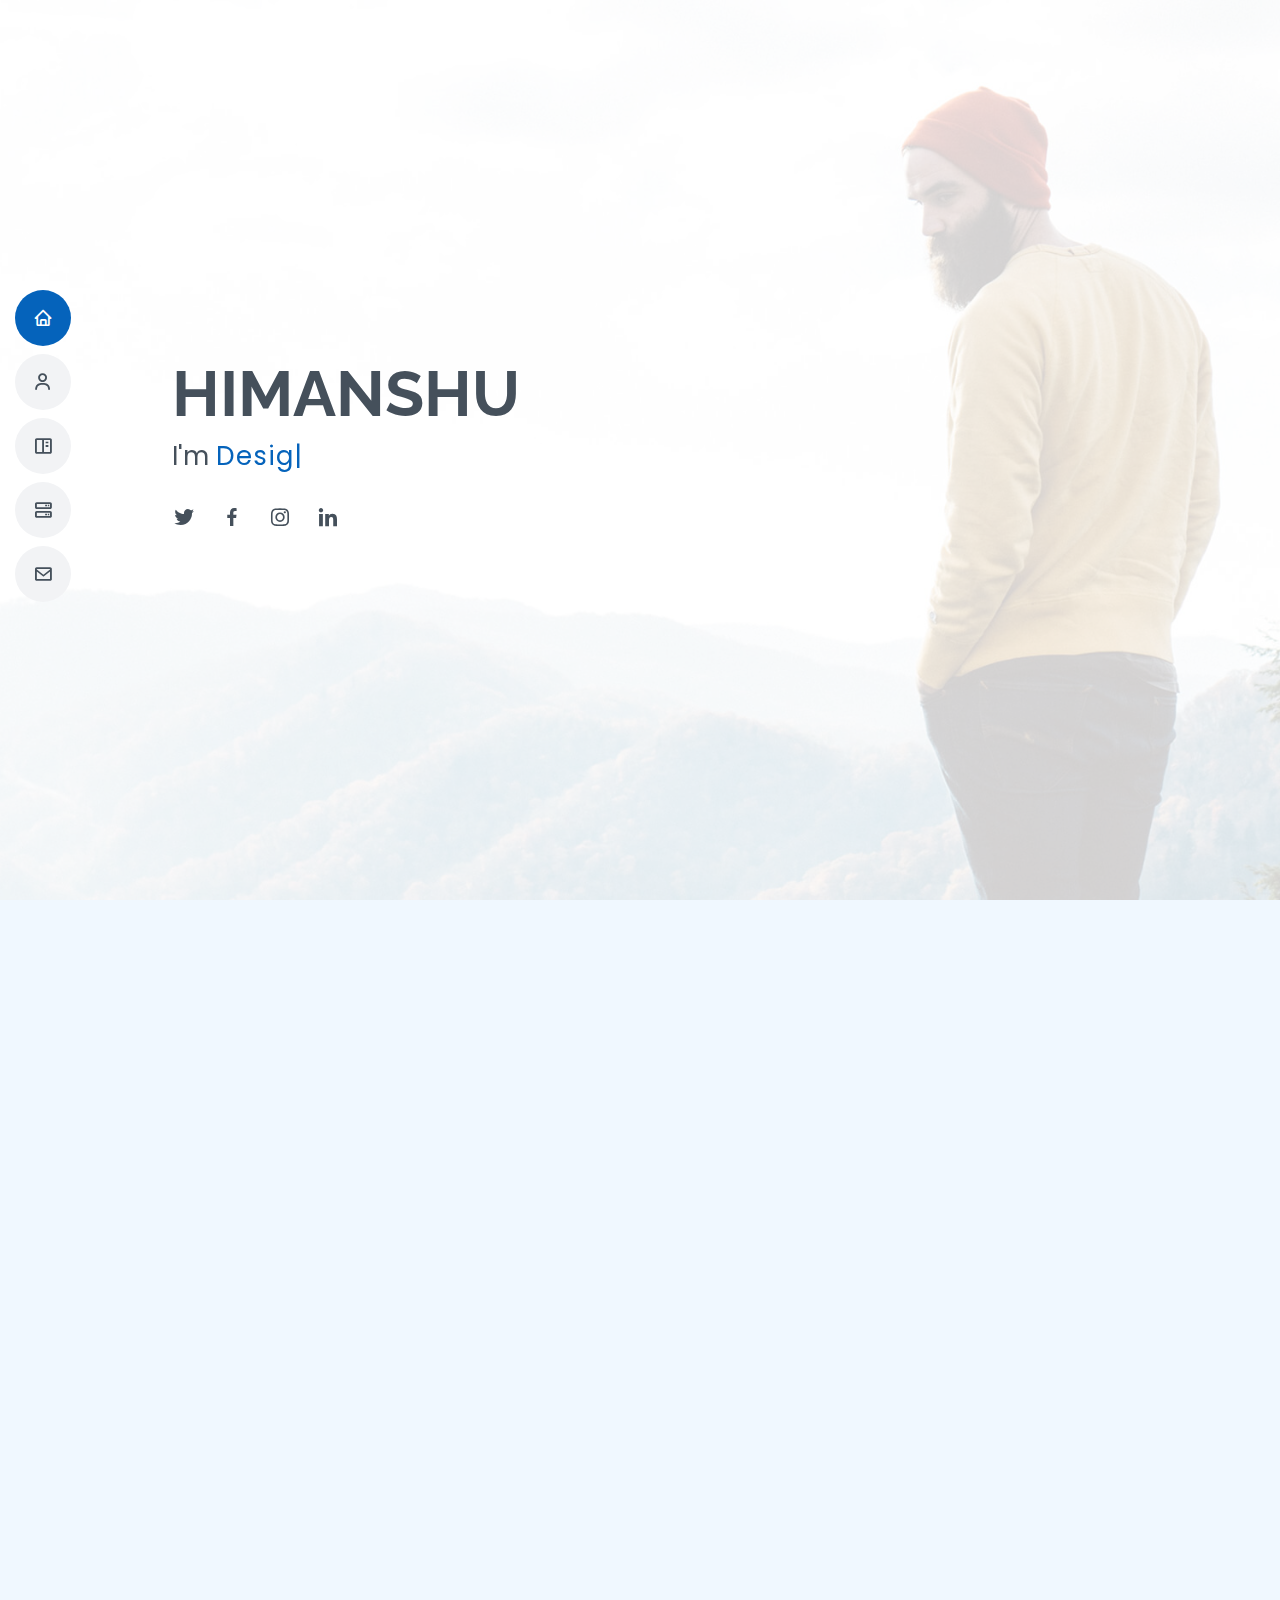
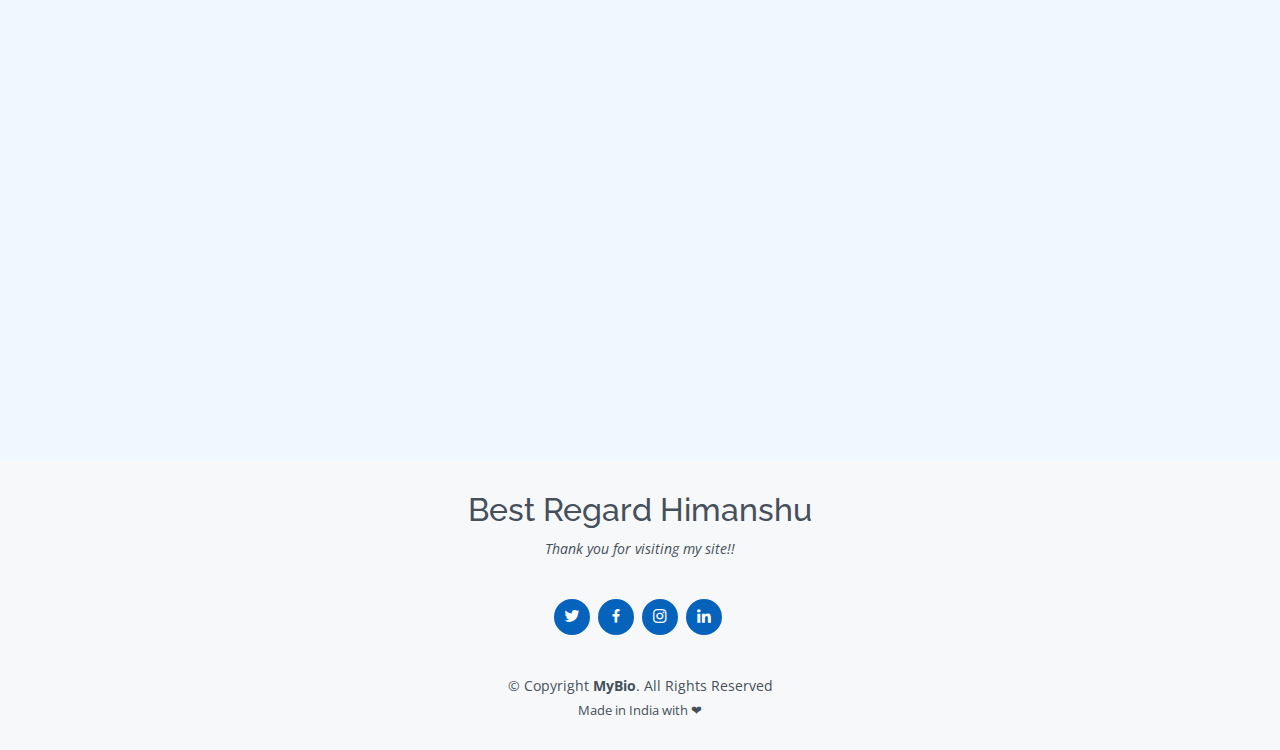
<file: index.html>
<!DOCTYPE html>
<html lang="en">

<head>
  <meta charset="utf-8">
  <meta content="width=device-width, initial-scale=1.0" name="viewport">

  <title>MyBio  - Index</title>
  <meta content="" name="description">
  <meta content="" name="keywords">

  <!-- Favicons -->
  <link href="assets/img/favicon.png" rel="icon">
  <link href="assets/img/apple-touch-icon.png" rel="apple-touch-icon">

  <!-- Google Fonts -->
  <link href="https://fonts.googleapis.com/css?family=Open+Sans:300,300i,400,400i,600,600i,700,700i|Raleway:300,300i,400,400i,500,500i,600,600i,700,700i|Poppins:300,300i,400,400i,500,500i,600,600i,700,700i" rel="stylesheet">

  <!-- Vendor CSS Files -->
  <link href="assets/vendor/aos/aos.css" rel="stylesheet">
  <link href="assets/vendor/bootstrap/css/bootstrap.min.css" rel="stylesheet">
  <link href="assets/vendor/bootstrap-icons/bootstrap-icons.css" rel="stylesheet">
  <link href="assets/vendor/boxicons/css/boxicons.min.css" rel="stylesheet">
  <link href="assets/vendor/glightbox/css/glightbox.min.css" rel="stylesheet">
  <link href="assets/vendor/swiper/swiper-bundle.min.css" rel="stylesheet">

  <!-- Template Main CSS File -->
  <link href="assets/css/style.css" rel="stylesheet">

</head>

<body>

  <!-- ======= Mobile nav toggle button ======= -->
  <!-- <button type="button" class="mobile-nav-toggle d-xl-none"><i class="bi bi-list mobile-nav-toggle"></i></button> -->
  <i class="bi bi-list mobile-nav-toggle d-xl-none"></i>
  <!-- ======= Header ======= -->
  <header id="header" class="d-flex flex-column justify-content-center">

    <nav id="navbar" class="navbar nav-menu">
      <ul>
        <li><a href="#hero" class="nav-link scrollto active"><i class="bx bx-home"></i> <span>Home</span></a></li>
        <li><a href="#about" class="nav-link scrollto"><i class="bx bx-user"></i> <span>About</span></a></li>
   
        <li><a href="#portfolio" class="nav-link scrollto"><i class="bx bx-book-content"></i> <span>Portfolio</span></a></li>
        <li><a href="#services" class="nav-link scrollto"><i class="bx bx-server"></i> <span>Services</span></a></li>
        <li><a href="#contact" class="nav-link scrollto"><i class="bx bx-envelope"></i> <span>Contact</span></a></li>
      </ul>
    </nav><!-- .nav-menu -->

  </header><!-- End Header -->

  <!-- ======= Hero Section ======= -->
  <section id="hero" class="d-flex flex-column justify-content-center">
    <div class="container" data-aos="zoom-in" data-aos-delay="100">
      <h1>HIMANSHU</h1>
      <p>I'm <span class="typed" data-typed-items="Designer, Developer, Hacker, Bug Hunter"></span></p>
      <div class="social-links">
        <a href="https://mobile.twitter.com/HIMANSHUXD2021" class="twitter"target="_blank"><i class="bx bxl-twitter"></i></a>
        <a href="https://www.facebook.com/profile.php?id=100083003409884" class="facebook"target="_blank"><i class="bx bxl-facebook"></i></a>
        <a href="https://instagram.com/himanshu_xt?igshid=YmMyMTA2M2Y=" class="instagram"target="_blank"><i class="bx bxl-instagram"></i></a>
       
        <a href="http://www.linkedin.com" class="linkedin"target="_blank"><i class="bx bxl-linkedin"></i></a>
      </div>
    </div>
  </section><!-- End Hero -->

  <main id="main">

    <!-- ======= About Section ======= -->
    <section id="about" class="about">
      <div class="container" data-aos="fade-up">

        <div class="section-title">
          <h2>About</h2>
          <p>Hi, I Am Himanshu. A 17Y/O student , Developer And Game Hacker Not A Professional.
								</p>
        </div>

        <div class="row">
          <div class="col-lg-4">
            <img src="assets/img/profile-img.jpg" class="img-fluid" alt="">
          </div>
          <div class="col-lg-8 pt-4 pt-lg-0 content">
            <h3>UI/UX Designer &amp; Web Developer.</h3>
            <p class="fst-italic">
     
            </p>
            <div class="row">
              <div class="col-lg-6">
                <ul>
                  <li><i class="bi bi-chevron-right"></i> <strong>Birthday:</strong> <span>2 Jan 2005</span></li>
                  <li><i class="bi bi-chevron-right"></i> <strong>Website:</strong> <span>https://itzmehimanshuking.github.io/parent/</span></li>
                  <li><i class="bi bi-chevron-right"></i> <strong>Phone:</strong> <span>+91 8008747965</span></li>
                  <li><i class="bi bi-chevron-right"></i> <strong>City:</strong> <span>Khatima, India</span></li>
                </ul>
              </div>
              <div class="col-lg-6">
                <ul>
                  <li><i class="bi bi-chevron-right"></i> <strong>Age:</strong> <span>17</span></li>
                  <li><i class="bi bi-chevron-right"></i> <strong>Degree:</strong> <span>Master</span></li>
                  <li><i class="bi bi-chevron-right"></i> <strong>Mail:</strong> <span>himanshuxd2022@protonmail.com</span></li>
                  <li><i class="bi bi-chevron-right"></i> <strong>Freelance:</strong> <span>Available</span></li>
                </ul>
              </div>
            </div>
            <p>
              
            </p>
          </div>
        </div>

      </div>
    </section><!-- End About Section -->

    <!-- ======= Facts Section ======= -->
    <section id="facts" class="facts">
      <div class="container" data-aos="fade-up">

        <div class="section-title">
          <h2>Facts</h2>
          <p>The individual who says it is not possible should move out of the way of those doing it.</p>
        </div>

        <div class="row">

          <div class="col-lg-3 col-md-6">
            <div class="count-box">
              <i class="bi bi-emoji-smile"></i>
              <span data-purecounter-start="0" data-purecounter-end="232" data-purecounter-duration="1" class="purecounter"></span>
              <p>Happy Clients</p>
            </div>
          </div>

          <div class="col-lg-3 col-md-6 mt-5 mt-md-0">
            <div class="count-box">
              <i class="bi bi-journal-richtext"></i>
              <span data-purecounter-start="0" data-purecounter-end="521" data-purecounter-duration="1" class="purecounter"></span>
              <p>Projects</p>
            </div>
          </div>

          <div class="col-lg-3 col-md-6 mt-5 mt-lg-0">
            <div class="count-box">
              <i class="bi bi-headset"></i>
              <span data-purecounter-start="0" data-purecounter-end="1463" data-purecounter-duration="1" class="purecounter"></span>
              <p>Hours Of Support</p>
            </div>
          </div>

          <div class="col-lg-3 col-md-6 mt-5 mt-lg-0">
            <div class="count-box">
              <i class="bi bi-award"></i>
              <span data-purecounter-start="0" data-purecounter-end="25" data-purecounter-duration="1" class="purecounter"></span>
              <p>Awards</p>
            </div>
          </div>

        </div>

      </div>
    </section><!-- End Facts Section -->

    <!-- ======= Skills Section ======= -->
    <section id="skills" class="skills section-bg">
      <div class="container" data-aos="fade-up">

        <div class="section-title">
          <h2>Skills</h2>
          <p>Skills I have</p>
        </div>

        <div class="row skills-content">

          <div class="col-lg-6">

            <div class="progress">
              <span class="skill">HTML <i class="val">100%</i></span>
              <div class="progress-bar-wrap">
                <div class="progress-bar" role="progressbar" aria-valuenow="100" aria-valuemin="0" aria-valuemax="100"></div>
              </div>
            </div>

            <div class="progress">
              <span class="skill">CSS <i class="val">90%</i></span>
              <div class="progress-bar-wrap">
                <div class="progress-bar" role="progressbar" aria-valuenow="90" aria-valuemin="0" aria-valuemax="100"></div>
              </div>
            </div>

            <div class="progress">
              <span class="skill">JavaScript <i class="val">75%</i></span>
              <div class="progress-bar-wrap">
                <div class="progress-bar" role="progressbar" aria-valuenow="75" aria-valuemin="0" aria-valuemax="100"></div>
              </div>
            </div>

          </div>

          <div class="col-lg-6">

            <div class="progress">
              <span class="skill">PHP <i class="val">80%</i></span>
              <div class="progress-bar-wrap">
                <div class="progress-bar" role="progressbar" aria-valuenow="80" aria-valuemin="0" aria-valuemax="100"></div>
              </div>
            </div>

            <div class="progress">
              <span class="skill">Cyber Security <i class="val">90%</i></span>
              <div class="progress-bar-wrap">
                <div class="progress-bar" role="progressbar" aria-valuenow="90" aria-valuemin="0" aria-valuemax="100"></div>
              </div>
            </div>

            <div class="progress">
              <span class="skill">Photoshop <i class="val">55%</i></span>
              <div class="progress-bar-wrap">
                <div class="progress-bar" role="progressbar" aria-valuenow="55" aria-valuemin="0" aria-valuemax="100"></div>
              </div>
            </div>

          </div>

        </div>

      </div>
    </section><!-- End Skills Section -->


    <!-- ======= Portfolio Section ======= -->
    <section id="portfolio" class="portfolio section-bg">
      <div class="container" data-aos="fade-up">

        <div class="section-title">
          <h2>Portfolio</h2>
          <p></p>
        </div>

        <div class="row">
          <div class="col-lg-12 d-flex justify-content-center" data-aos="fade-up" data-aos-delay="100">
            <ul id="portfolio-flters">
              <li data-filter="*" class="filter-active">All</li>
              <li data-filter=".filter-app">App</li>
              <li data-filter=".filter-card">Card</li>
              <li data-filter=".filter-web">Web</li>
            </ul>
          </div>
        </div>

        <div class="row portfolio-container" data-aos="fade-up" data-aos-delay="200">

          <div class="col-lg-4 col-md-6 portfolio-item filter-app">
            <div class="portfolio-wrap">
              <img src="assets/img/portfolio/portfolio-1.jpg" class="img-fluid" alt="">
              <div class="portfolio-info">
                <h4>App 1</h4>
                <p>App</p>
                <div class="portfolio-links">
                  <a href="assets/img/portfolio/portfolio-1.jpg" data-gallery="portfolioGallery" class="portfolio-lightbox" title="App 1"><i class="bx bx-plus"></i></a>
                  <a href="portfolio-details.html" class="portfolio-details-lightbox" data-glightbox="type: external" title="Portfolio Details"><i class="bx bx-link"></i></a>
                </div>
              </div>
            </div>
          </div>

          <div class="col-lg-4 col-md-6 portfolio-item filter-web">
            <div class="portfolio-wrap">
              <img src="assets/img/portfolio/portfolio-2.jpg" class="img-fluid" alt="">
              <div class="portfolio-info">
                <h4>Web 3</h4>
                <p>Web</p>
                <div class="portfolio-links">
                  <a href="assets/img/portfolio/portfolio-2.jpg" data-gallery="portfolioGallery" class="portfolio-lightbox" title="Web 3"><i class="bx bx-plus"></i></a>
                  <a href="portfolio-details.html" class="portfolio-details-lightbox" data-glightbox="type: external" title="Portfolio Details"><i class="bx bx-link"></i></a>
                </div>
              </div>
            </div>
          </div>

          <div class="col-lg-4 col-md-6 portfolio-item filter-app">
            <div class="portfolio-wrap">
              <img src="assets/img/portfolio/portfolio-3.jpg" class="img-fluid" alt="">
              <div class="portfolio-info">
                <h4>App 2</h4>
                <p>App</p>
                <div class="portfolio-links">
                  <a href="assets/img/portfolio/portfolio-3.jpg" data-gallery="portfolioGallery" class="portfolio-lightbox" title="App 2"><i class="bx bx-plus"></i></a>
                  <a href="portfolio-details.html" class="portfolio-details-lightbox" data-glightbox="type: external" title="Portfolio Details"><i class="bx bx-link"></i></a>
                </div>
              </div>
            </div>
          </div>

          <div class="col-lg-4 col-md-6 portfolio-item filter-card">
            <div class="portfolio-wrap">
              <img src="assets/img/portfolio/portfolio-4.jpg" class="img-fluid" alt="">
              <div class="portfolio-info">
                <h4>Card 2</h4>
                <p>Card</p>
                <div class="portfolio-links">
                  <a href="assets/img/portfolio/portfolio-4.jpg" data-gallery="portfolioGallery" class="portfolio-lightbox" title="Card 2"><i class="bx bx-plus"></i></a>
                  <a href="portfolio-details.html" class="portfolio-details-lightbox" data-glightbox="type: external" title="Portfolio Details"><i class="bx bx-link"></i></a>
                </div>
              </div>
            </div>
          </div>

          <div class="col-lg-4 col-md-6 portfolio-item filter-web">
            <div class="portfolio-wrap">
              <img src="assets/img/portfolio/portfolio-5.jpg" class="img-fluid" alt="">
              <div class="portfolio-info">
                <h4>Web 2</h4>
                <p>Web</p>
                <div class="portfolio-links">
                  <a href="assets/img/portfolio/portfolio-5.jpg" data-gallery="portfolioGallery" class="portfolio-lightbox" title="Web 2"><i class="bx bx-plus"></i></a>
                  <a href="portfolio-details.html" class="portfolio-details-lightbox" data-glightbox="type: external" title="Portfolio Details"><i class="bx bx-link"></i></a>
                </div>
              </div>
            </div>
          </div>

          <div class="col-lg-4 col-md-6 portfolio-item filter-app">
            <div class="portfolio-wrap">
              <img src="assets/img/portfolio/portfolio-6.jpg" class="img-fluid" alt="">
              <div class="portfolio-info">
                <h4>App 3</h4>
                <p>App</p>
                <div class="portfolio-links">
                  <a href="assets/img/portfolio/portfolio-6.jpg" data-gallery="portfolioGallery" class="portfolio-lightbox" title="App 3"><i class="bx bx-plus"></i></a>
                  <a href="portfolio-details.html" class="portfolio-details-lightbox" data-glightbox="type: external" title="Portfolio Details"><i class="bx bx-link"></i></a>
                </div>
              </div>
            </div>
          </div>

          <div class="col-lg-4 col-md-6 portfolio-item filter-card">
            <div class="portfolio-wrap">
              <img src="assets/img/portfolio/portfolio-7.jpg" class="img-fluid" alt="">
              <div class="portfolio-info">
                <h4>Card 1</h4>
                <p>Card</p>
                <div class="portfolio-links">
                  <a href="assets/img/portfolio/portfolio-7.jpg" data-gallery="portfolioGallery" class="portfolio-lightbox" title="Card 1"><i class="bx bx-plus"></i></a>
                  <a href="portfolio-details.html" class="portfolio-details-lightbox" data-glightbox="type: external" title="Portfolio Details"><i class="bx bx-link"></i></a>
                </div>
              </div>
            </div>
          </div>

          <div class="col-lg-4 col-md-6 portfolio-item filter-card">
            <div class="portfolio-wrap">
              <img src="assets/img/portfolio/portfolio-8.jpg" class="img-fluid" alt="">
              <div class="portfolio-info">
                <h4>Card 3</h4>
                <p>Card</p>
                <div class="portfolio-links">
                  <a href="assets/img/portfolio/portfolio-8.jpg" data-gallery="portfolioGallery" class="portfolio-lightbox" title="Card 3"><i class="bx bx-plus"></i></a>
                  <a href="portfolio-details.html" class="portfolio-details-lightbox" data-glightbox="type: external" title="Portfolio Details"><i class="bx bx-link"></i></a>
                </div>
              </div>
            </div>
          </div>

          <div class="col-lg-4 col-md-6 portfolio-item filter-web">
            <div class="portfolio-wrap">
              <img src="assets/img/portfolio/portfolio-9.jpg" class="img-fluid" alt="">
              <div class="portfolio-info">
                <h4>Web 3</h4>
                <p>Web</p>
                <div class="portfolio-links">
                  <a href="assets/img/portfolio/portfolio-9.jpg" data-gallery="portfolioGallery" class="portfolio-lightbox" title="Web 3"><i class="bx bx-plus"></i></a>
                  <a href="portfolio-details.html" class="portfolio-details-lightbox" data-glightbox="type: external" title="Portfolio Details"><i class="bx bx-link"></i></a>
                </div>
              </div>
            </div>
          </div>

        </div>

      </div>
    </section><!-- End Portfolio Section -->

    <!-- ======= Services Section ======= -->
    <section id="services" class="services">
      <div class="container" data-aos="fade-up">

        <div class="section-title">
          <h2>Services</h2>
          <p></p>
        </div>

        <div class="row">

          <div class="col-lg-4 col-md-6 d-flex align-items-stretch" data-aos="zoom-in" data-aos-delay="100">
            <div class="icon-box iconbox-blue">
              <div class="icon">
                <svg width="100" height="100" viewBox="0 0 600 600" xmlns="http://www.w3.org/2000/svg">
                  <path stroke="none" stroke-width="0" fill="#f5f5f5" d="M300,521.0016835830174C376.1290562159157,517.8887921683347,466.0731472004068,529.7835943286574,510.70327084640275,468.03025145048787C554.3714126377745,407.6079735673963,508.03601936045806,328.9844924480964,491.2728898941984,256.3432110539036C474.5976632858925,184.082847569629,479.9380746630129,96.60480741107993,416.23090153303,58.64404602377083C348.86323505073057,18.502131276798302,261.93793281208167,40.57373210992963,193.5410806939664,78.93577620505333C130.42746243093433,114.334589627462,98.30271207620316,179.96522072025542,76.75703585869454,249.04625023123273C51.97151888228291,328.5150500222984,13.704378332031375,421.85034740162234,66.52175969318436,486.19268352777647C119.04800174914682,550.1803526380478,217.28368757567262,524.383925680826,300,521.0016835830174"></path>
                </svg>
                <i class="bx bxl-dribbble"></i>
              </div>
              <h4><a href="">Lorem Ipsum</a></h4>
              <p>Voluptatum deleniti atque corrupti quos dolores et quas molestias excepturi</p>
            </div>
          </div>

          <div class="col-lg-4 col-md-6 d-flex align-items-stretch mt-4 mt-md-0" data-aos="zoom-in" data-aos-delay="200">
            <div class="icon-box iconbox-orange ">
              <div class="icon">
                <svg width="100" height="100" viewBox="0 0 600 600" xmlns="http://www.w3.org/2000/svg">
                  <path stroke="none" stroke-width="0" fill="#f5f5f5" d="M300,582.0697525312426C382.5290701553225,586.8405444964366,449.9789794690241,525.3245884688669,502.5850820975895,461.55621195738473C556.606425686781,396.0723002908107,615.8543463187945,314.28637112970534,586.6730223649479,234.56875336149918C558.9533121215079,158.8439757836574,454.9685369536778,164.00468322053177,381.49747125262974,130.76875717737553C312.15926192815925,99.40240125094834,248.97055460311594,18.661163978235184,179.8680185752513,50.54337015887873C110.5421016452524,82.52863877960104,119.82277516462835,180.83849132639028,109.12597500060166,256.43424936330496C100.08760227029461,320.3096726198365,92.17705696193138,384.0621239912766,124.79988738764834,439.7174275375508C164.83382741302287,508.01625554203684,220.96474134820875,577.5009287672846,300,582.0697525312426"></path>
                </svg>
                <i class="bx bx-file"></i>
              </div>
              <h4><a href="">Sed Perspiciatis</a></h4>
              <p>Duis aute irure dolor in reprehenderit in voluptate velit esse cillum dolore</p>
            </div>
          </div>

          <div class="col-lg-4 col-md-6 d-flex align-items-stretch mt-4 mt-lg-0" data-aos="zoom-in" data-aos-delay="300">
            <div class="icon-box iconbox-pink">
              <div class="icon">
                <svg width="100" height="100" viewBox="0 0 600 600" xmlns="http://www.w3.org/2000/svg">
                  <path stroke="none" stroke-width="0" fill="#f5f5f5" d="M300,541.5067337569781C382.14930387511276,545.0595476570109,479.8736841581634,548.3450877840088,526.4010558755058,480.5488172755941C571.5218469581645,414.80211281144784,517.5187510058486,332.0715597781072,496.52539010469104,255.14436215662573C477.37192572678356,184.95920475031193,473.57363656557914,105.61284051026155,413.0603344069578,65.22779650032875C343.27470386102294,18.654635553484475,251.2091493199835,5.337323636656869,175.0934190732945,40.62881213300186C97.87086631185822,76.43348514350839,51.98124368387456,156.15599469081315,36.44837278890362,239.84606092416172C21.716077023791087,319.22268207091537,43.775223500013084,401.1760424656574,96.891909868211,461.97329694683043C147.22146801428983,519.5804099606455,223.5754009179313,538.201503339737,300,541.5067337569781"></path>
                </svg>
                <i class="bx bx-tachometer"></i>
              </div>
              <h4><a href="">Magni Dolores</a></h4>
              <p>Excepteur sint occaecat cupidatat non proident, sunt in culpa qui officia</p>
            </div>
          </div>

          <div class="col-lg-4 col-md-6 d-flex align-items-stretch mt-4" data-aos="zoom-in" data-aos-delay="100">
            <div class="icon-box iconbox-yellow">
              <div class="icon">
                <svg width="100" height="100" viewBox="0 0 600 600" xmlns="http://www.w3.org/2000/svg">
                  <path stroke="none" stroke-width="0" fill="#f5f5f5" d="M300,503.46388370962813C374.79870501325706,506.71871716319447,464.8034551963731,527.1746412648533,510.4981551193396,467.86667711651364C555.9287308511215,408.9015244558933,512.6030010748507,327.5744911775523,490.211057578863,256.5855673507754C471.097692560561,195.9906835881958,447.69079081568157,138.11976852964426,395.19560036434837,102.3242989838813C329.3053358748298,57.3949838291264,248.02791733380457,8.279543830951368,175.87071277845988,42.242879143198664C103.41431057327972,76.34704239035025,93.79494320519305,170.9812938413882,81.28167332365135,250.07896920659033C70.17666984294237,320.27484674793965,64.84698225790005,396.69656628748305,111.28512138212992,450.4950937839243C156.20124167950087,502.5303643271138,231.32542653798444,500.4755392045468,300,503.46388370962813"></path>
                </svg>
                <i class="bx bx-layer"></i>
              </div>
              <h4><a href="">Nemo Enim</a></h4>
              <p>At vero eos et accusamus et iusto odio dignissimos ducimus qui blanditiis</p>
            </div>
          </div>

          <div class="col-lg-4 col-md-6 d-flex align-items-stretch mt-4" data-aos="zoom-in" data-aos-delay="200">
            <div class="icon-box iconbox-red">
              <div class="icon">
                <svg width="100" height="100" viewBox="0 0 600 600" xmlns="http://www.w3.org/2000/svg">
                  <path stroke="none" stroke-width="0" fill="#f5f5f5" d="M300,532.3542879108572C369.38199826031484,532.3153073249985,429.10787420159085,491.63046689027357,474.5244479745417,439.17860296908856C522.8885846962883,383.3225815378663,569.1668002868075,314.3205725914397,550.7432151929288,242.7694973846089C532.6665558377875,172.5657663291529,456.2379748765914,142.6223662098291,390.3689995646985,112.34683881706744C326.66090330228417,83.06452184765237,258.84405631176094,53.51806209861945,193.32584062364296,78.48882559362697C121.61183558270385,105.82097193414197,62.805066853699245,167.19869350419734,48.57481801355237,242.6138429142374C34.843463184063346,315.3850353017275,76.69343916112496,383.4422959591041,125.22947124332185,439.3748458443577C170.7312796277747,491.8107796887764,230.57421082200815,532.3932930995766,300,532.3542879108572"></path>
                </svg>
                <i class="bx bx-slideshow"></i>
              </div>
              <h4><a href="">Dele Cardo</a></h4>
              <p>Quis consequatur saepe eligendi voluptatem consequatur dolor consequuntur</p>
            </div>
          </div>

          <div class="col-lg-4 col-md-6 d-flex align-items-stretch mt-4" data-aos="zoom-in" data-aos-delay="300">
            <div class="icon-box iconbox-teal">
              <div class="icon">
                <svg width="100" height="100" viewBox="0 0 600 600" xmlns="http://www.w3.org/2000/svg">
                  <path stroke="none" stroke-width="0" fill="#f5f5f5" d="M300,566.797414625762C385.7384707136149,576.1784315230908,478.7894351017131,552.8928747891023,531.9192734346935,484.94944893311C584.6109503024035,417.5663521118492,582.489472248146,322.67544863468447,553.9536738515405,242.03673114598146C529.1557734026468,171.96086150256528,465.24506316201064,127.66468636344209,395.9583748389544,100.7403814666027C334.2173773831606,76.7482773500951,269.4350130405921,84.62216499799875,207.1952322260088,107.2889140133804C132.92018162631612,134.33871894543012,41.79353780512637,160.00259165414826,22.644507872594943,236.69541883565114C3.319112789854554,314.0945973066697,72.72355303640163,379.243833228382,124.04198916343866,440.3218312028393C172.9286146004772,498.5055451809895,224.45579914871206,558.5317968840102,300,566.797414625762"></path>
                </svg>
                <i class="bx bx-arch"></i>
              </div>
              <h4><a href="">Divera Don</a></h4>
              <p>Modi nostrum vel laborum. Porro fugit error sit minus sapiente sit aspernatur</p>
            </div>
          </div>

        </div>

      </div>
    </section><!-- End Services Section -->

    <!-- ======= Testimonials Section ======= -->

    <!-- ======= Contact Section ======= -->
    <section id="contact" class="contact">
      <div class="container" data-aos="fade-up">

        <div class="section-title">
          <h2>Contact</h2>
        </div>

        <div class="row mt-1">

          <div class="col-lg-4">
            <div class="info">
              <div class="address">
                <i class="bi bi-geo-alt"></i>
                <h4>Location:</h4>
                <p>Uttarakhand, India</p>
              </div>

              <div class="email">
                <i class="bi bi-envelope"></i>
                <h4>Email:</h4>
                <p>himanshuxd2022@proton.me</p>
              </div>

              <div class="phone">
                <i class="bi bi-phone"></i>
                <h4>Call:</h4>
                <p>+91 8008747965</p>
              </div>

            </div>

          </div>

          <div class="col-lg-8 mt-5 mt-lg-0">

            <form action="forms/contact.php" method="post" role="form" class="php-email-form">
              <div class="row">
                <div class="col-md-6 form-group">
                  <input type="text" name="name" class="form-control" id="name" placeholder="Your Name" required>
                </div>
                <div class="col-md-6 form-group mt-3 mt-md-0">
                  <input type="email" class="form-control" name="email" id="email" placeholder="Your Email" required>
                </div>
              </div>
              <div class="form-group mt-3">
                <input type="text" class="form-control" name="subject" id="subject" placeholder="Subject" required>
              </div>
              <div class="form-group mt-3">
                <textarea class="form-control" name="message" rows="5" placeholder="Message" required></textarea>
              </div>
              <div class="my-3">
                <div class="loading">Loading</div>
                <div class="error-message"></div>
                <div class="sent-message">Your message has been sent. Thank you!</div>
              </div>
              <div class="text-center"><button type="submit">Send Message</button></div>
            </form>

          </div>

        </div>

      </div>
    </section><!-- End Contact Section -->

  </main><!-- End #main -->

  <!-- ======= Footer ======= -->
  <footer id="footer">
    <div class="container">
      <h2> Best Regard Himanshu</h2>
      <p>Thank you for visiting my site!!</p>
      <div class="social-links">
        <a href="https://mobile.twitter.com/HIMANSHUXD2021" class="twitter"target="_blank"><i class="bx bxl-twitter"></i></a>
        <a href="https://www.facebook.com/profile.php?id=100083003409884" class="facebook"target="_blank"><i class="bx bxl-facebook"></i></a>
        <a href="https://instagram.com/himanshu_xt?igshid=YmMyMTA2M2Y=" class="instagram"target="_blank"><i class="bx bxl-instagram"></i></a>
       
        <a href="http://www.linkedin.com" class="linkedin"target="_blank"><i class="bx bxl-linkedin"></i></a>
      </div>
    </div>
      </div>
      <div class="copyright">
        &copy; Copyright <strong><span>MyBio</span></strong>. All Rights Reserved
      </div>
      <div class="credits">
        <!-- All the l -->
        Made in India with ❤ 
      </div>
    </div>
  </footer><!-- End Footer -->

  <div id="preloader"></div>
  <a href="#" class="back-to-top d-flex align-items-center justify-content-center"><i class="bi bi-arrow-up-short"></i></a>

  <!-- Vendor JS Files -->
  <script src="assets/vendor/purecounter/purecounter_vanilla.js"></script>
  <script src="assets/vendor/aos/aos.js"></script>
  <script src="assets/vendor/bootstrap/js/bootstrap.bundle.min.js"></script>
  <script src="assets/vendor/glightbox/js/glightbox.min.js"></script>
  <script src="assets/vendor/isotope-layout/isotope.pkgd.min.js"></script>
  <script src="assets/vendor/swiper/swiper-bundle.min.js"></script>
  <script src="assets/vendor/typed.js/typed.min.js"></script>
  <script src="assets/vendor/waypoints/noframework.waypoints.js"></script>
  <script src="assets/vendor/php-email-form/validate.js"></script>

  <!-- Template Main JS File -->
  <script src="assets/js/main.js"></script>

</body>

</html>
</file>
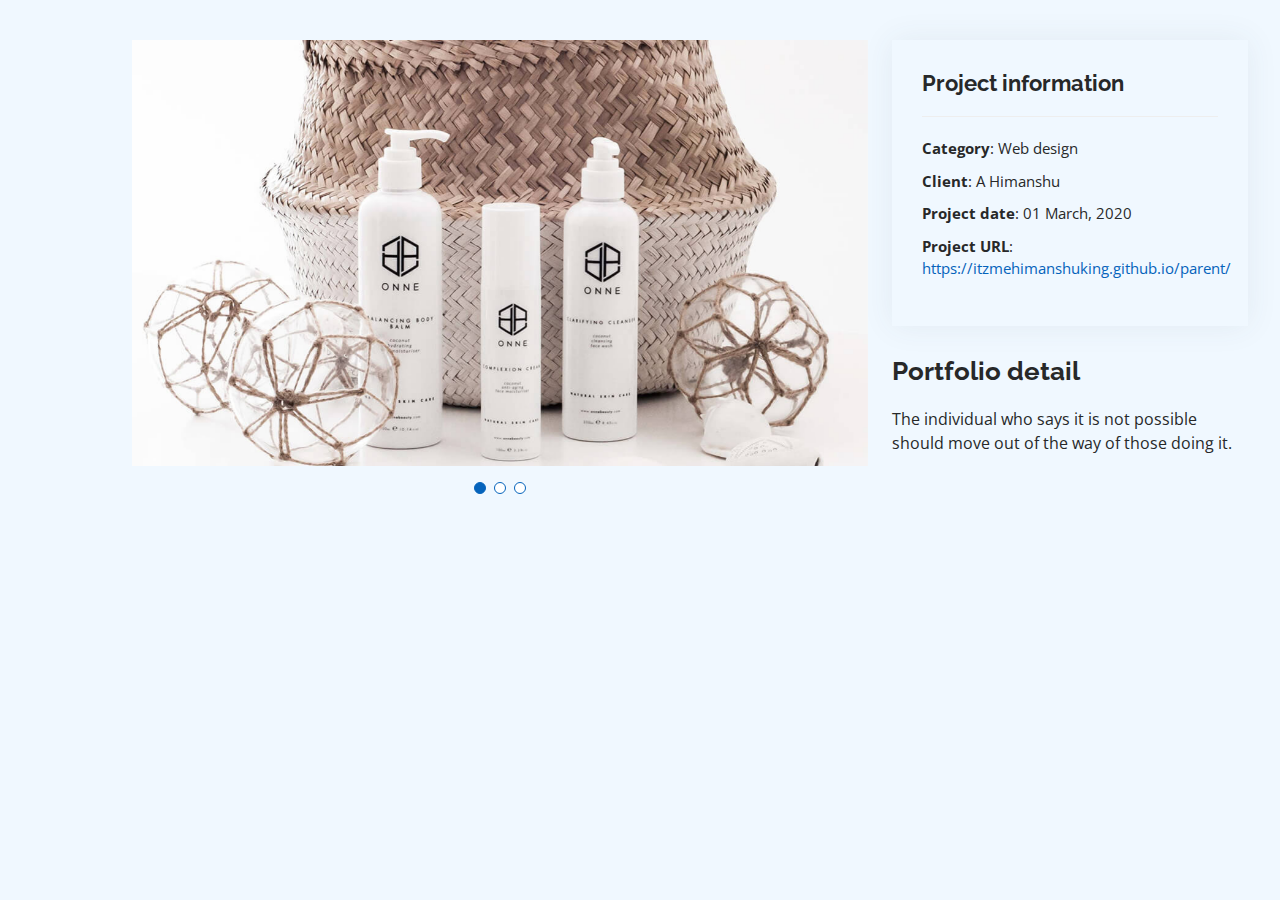
<file: portfolio-details.html>
<!DOCTYPE html>
<html lang="en">

<head>
  <meta charset="utf-8">
  <meta content="width=device-width, initial-scale=1.0" name="viewport">

  <title>Portfolio Details</title>
  <meta content="" name="description">
  <meta content="" name="keywords">

  <!-- Favicons -->
  <link href="assets/img/favicon.png" rel="icon">
  <link href="assets/img/apple-touch-icon.png" rel="apple-touch-icon">

  <!-- Google Fonts -->
  <link href="https://fonts.googleapis.com/css?family=Open+Sans:300,300i,400,400i,600,600i,700,700i|Raleway:300,300i,400,400i,500,500i,600,600i,700,700i|Poppins:300,300i,400,400i,500,500i,600,600i,700,700i" rel="stylesheet">

  <!-- Vendor CSS Files -->
  <link href="assets/vendor/aos/aos.css" rel="stylesheet">
  <link href="assets/vendor/bootstrap/css/bootstrap.min.css" rel="stylesheet">
  <link href="assets/vendor/bootstrap-icons/bootstrap-icons.css" rel="stylesheet">
  <link href="assets/vendor/boxicons/css/boxicons.min.css" rel="stylesheet">
  <link href="assets/vendor/glightbox/css/glightbox.min.css" rel="stylesheet">
  <link href="assets/vendor/swiper/swiper-bundle.min.css" rel="stylesheet">

  <!-- Template Main CSS File -->
  <link href="assets/css/style.css" rel="stylesheet">


</head>

<body>

  <main id="main">

    <!-- ======= Portfolio Details Section ======= -->
    <section id="portfolio-details" class="portfolio-details">
      <div class="container">

        <div class="row gy-4">

          <div class="col-lg-8">
            <div class="portfolio-details-slider swiper">
              <div class="swiper-wrapper align-items-center">

                <div class="swiper-slide">
                  <img src="assets/img/portfolio/portfolio-details-1.jpg" alt="">
                </div>

                <div class="swiper-slide">
                  <img src="assets/img/portfolio/portfolio-details-2.jpg" alt="">
                </div>

                <div class="swiper-slide">
                  <img src="assets/img/portfolio/portfolio-details-3.jpg" alt="">
                </div>

              </div>
              <div class="swiper-pagination"></div>
            </div>
          </div>

          <div class="col-lg-4">
            <div class="portfolio-info">
              <h3>Project information</h3>
              <ul>
                <li><strong>Category</strong>: Web design</li>
                <li><strong>Client</strong>: A Himanshu</li>
                <li><strong>Project date</strong>: 01 March, 2020</li>
                <li><strong>Project URL</strong>: <a href="#">https://itzmehimanshuking.github.io/parent/</a></li>
              </ul>
            </div>
            <div class="portfolio-description">
              <h2>Portfolio detail</h2>
              <p>
              The individual who says it is not possible should move out of the way of those doing it. 
              </p>
            </div>
          </div>

        </div>

      </div>
    </section><!-- End Portfolio Details Section -->

  </main><!-- End #main -->

  <div id="preloader"></div>
  <a href="#" class="back-to-top d-flex align-items-center justify-content-center"><i class="bi bi-arrow-up-short"></i></a>

  <!-- Vendor JS Files -->
  <script src="assets/vendor/purecounter/purecounter_vanilla.js"></script>
  <script src="assets/vendor/aos/aos.js"></script>
  <script src="assets/vendor/bootstrap/js/bootstrap.bundle.min.js"></script>
  <script src="assets/vendor/glightbox/js/glightbox.min.js"></script>
  <script src="assets/vendor/isotope-layout/isotope.pkgd.min.js"></script>
  <script src="assets/vendor/swiper/swiper-bundle.min.js"></script>
  <script src="assets/vendor/typed.js/typed.min.js"></script>
  <script src="assets/vendor/waypoints/noframework.waypoints.js"></script>
  <script src="assets/vendor/php-email-form/validate.js"></script>

  <!-- Template Main JS File -->
  <script src="assets/js/main.js"></script>

</body>

</html>
</file>
<file: assets/css/style.css>
/**
* Template Name: MyResume - v4.8.1
* Template URL: https://bootstrapmade.com/free-html-bootstrap-template-my-resume/
* Author: BootstrapMade.com
* License: https://bootstrapmade.com/license/
*/

/*--------------------------------------------------------------
# General
--------------------------------------------------------------*/
body {
  font-family: "Open Sans", sans-serif;
  color: #272829;
  background-color: aliceblue;
}

a {
  color: #0563bb;
  text-decoration: none;
}

a:hover {
  color: #067ded;
  text-decoration: none;
}

h1,
h2,
h3,
h4,
h5,
h6 {
  font-family: "Raleway", sans-serif;
}

/*--------------------------------------------------------------
# Back to top button
--------------------------------------------------------------*/
.back-to-top {
  position: fixed;
  visibility: hidden;
  opacity: 0;
  right: 15px;
  bottom: 15px;
  z-index: 996;
  background: #0563bb;
  width: 40px;
  height: 40px;
  border-radius: 50px;
  transition: all 0.4s;
}

.back-to-top i {
  font-size: 28px;
  color: #fff;
  line-height: 0;
}

.back-to-top:hover {
  background: #0678e3;
  color: #fff;
}

.back-to-top.active {
  visibility: visible;
  opacity: 1;
}

/*--------------------------------------------------------------
# Preloader
--------------------------------------------------------------*/
#preloader {
  position: fixed;
  top: 0;
  left: 0;
  right: 0;
  bottom: 0;
  z-index: 9999;
  overflow: hidden;
  background: #fff;
}

#preloader:before {
  content: "";
  position: fixed;
  top: calc(50% - 30px);
  left: calc(50% - 30px);
  border: 6px solid #0563bb;
  border-top-color: #fff;
  border-bottom-color: #fff;
  border-radius: 50%;
  width: 60px;
  height: 60px;
  -webkit-animation: animate-preloader 1s linear infinite;
  animation: animate-preloader 1s linear infinite;
}

@-webkit-keyframes animate-preloader {
  0% {
    transform: rotate(0deg);
  }

  100% {
    transform: rotate(360deg);
  }
}

@keyframes animate-preloader {
  0% {
    transform: rotate(0deg);
  }

  100% {
    transform: rotate(360deg);
  }
}

/*--------------------------------------------------------------
# Disable aos animation delay on mobile devices
--------------------------------------------------------------*/
@media screen and (max-width: 768px) {
  [data-aos-delay] {
    transition-delay: 0 !important;
  }
}

/*--------------------------------------------------------------
# Header
--------------------------------------------------------------*/
#header {
  position: fixed;
  top: 0;
  left: 0;
  bottom: 0;
  z-index: 9997;
  transition: all 0.5s;
  padding: 15px;
  overflow-y: auto;
}

@media (max-width: 992px) {
  #header {
    width: 300px;
    background: #fff;
    border-right: 1px solid #e6e9ec;
    left: -300px;
  }
}

@media (min-width: 992px) {
  #main {
    margin-left: 100px;
  }
}

/*--------------------------------------------------------------
# Navigation Menu
--------------------------------------------------------------*/
/**
* Desktop Navigation 
*/
.nav-menu {
  padding: 0;
  display: block;
}

.nav-menu * {
  margin: 0;
  padding: 0;
  list-style: none;
}

.nav-menu>ul>li {
  position: relative;
  white-space: nowrap;
}

.nav-menu a,
.nav-menu a:focus {
  display: flex;
  align-items: center;
  color: #45505b;
  padding: 10px 18px;
  margin-bottom: 8px;
  transition: 0.3s;
  font-size: 15px;
  border-radius: 50px;
  background: #f2f3f5;
  height: 56px;
  width: 100%;
  overflow: hidden;
  transition: 0.3s;
}

.nav-menu a i,
.nav-menu a:focus i {
  font-size: 20px;
}

.nav-menu a span,
.nav-menu a:focus span {
  padding: 0 5px 0 7px;
  color: #45505b;
}

@media (min-width: 992px) {

  .nav-menu a,
  .nav-menu a:focus {
    width: 56px;
  }

  .nav-menu a span,
  .nav-menu a:focus span {
    display: none;
    color: #fff;
  }
}

.nav-menu a:hover,
.nav-menu .active,
.nav-menu .active:focus,
.nav-menu li:hover>a {
  color: #fff;
  background: #0563bb;
}

.nav-menu a:hover span,
.nav-menu .active span,
.nav-menu .active:focus span,
.nav-menu li:hover>a span {
  color: #fff;
}

.nav-menu a:hover,
.nav-menu li:hover>a {
  width: 100%;
  color: #fff;
}

.nav-menu a:hover span,
.nav-menu li:hover>a span {
  display: block;
}

/**
* Mobile Navigation 
*/
.mobile-nav-toggle {
  position: fixed;
  right: 10px;
  top: 10px;
  z-index: 9998;
  border: 0;
  background: none;
  font-size: 28px;
  transition: all 0.4s;
  outline: none !important;
  line-height: 0;
  cursor: pointer;
  border-radius: 50px;
  padding: 5px;
}

.mobile-nav-toggle i {
  color: #45505b;
}

.mobile-nav-active {
  overflow: hidden;
}

.mobile-nav-active #header {
  left: 0;
}

.mobile-nav-active .mobile-nav-toggle {
  color: #fff;
  background-color: #0563bb;
}

/*--------------------------------------------------------------
# Hero Section
--------------------------------------------------------------*/
#hero {
  width: 100%;
  height: 100vh;
  background: url("../img/hero-bg.jpg") top right no-repeat;
  background-size: cover;
  position: relative;
}

@media (min-width: 992px) {
  #hero {
    padding-left: 160px;
  }
}

#hero:before {
  content: "";
  background: rgba(255, 255, 255, 0.8);
  position: absolute;
  bottom: 0;
  top: 0;
  left: 0;
  right: 0;
}

#hero h1 {
  margin: 0;
  font-size: 64px;
  font-weight: 700;
  line-height: 56px;
  color: #45505b;
}

#hero p {
  color: #45505b;
  margin: 15px 0 0 0;
  font-size: 26px;
  font-family: "Poppins", sans-serif;
}

#hero p span {
  color: #0563bb;
  letter-spacing: 1px;
}

#hero .social-links {
  margin-top: 30px;
}

#hero .social-links a {
  font-size: 24px;
  display: inline-block;
  color: #45505b;
  line-height: 1;
  margin-right: 20px;
  transition: 0.3s;
}

#hero .social-links a:hover {
  color: #0563bb;
}

@media (max-width: 992px) {
  #hero {
    text-align: center;
  }

  #hero h1 {
    font-size: 32px;
    line-height: 36px;
  }

  #hero p {
    margin-top: 10px;
    font-size: 20px;
    line-height: 24px;
  }
}

/*--------------------------------------------------------------
# Sections General
--------------------------------------------------------------*/
section {
  padding: 60px 0;
  overflow: hidden;
}

.section-title {
  text-align: center;
  padding-bottom: 30px;
}

.section-title h2 {
  font-size: 32px;
  font-weight: bold;
  text-transform: uppercase;
  margin-bottom: 20px;
  padding-bottom: 20px;
  position: relative;
  color: #45505b;
}

.section-title h2::before {
  content: "";
  position: absolute;
  display: block;
  width: 120px;
  height: 1px;
  background: #ddd;
  bottom: 1px;
  left: calc(50% - 60px);
}

.section-title h2::after {
  content: "";
  position: absolute;
  display: block;
  width: 40px;
  height: 3px;
  background: #0563bb;
  bottom: 0;
  left: calc(50% - 20px);
}

.section-title p {
  margin-bottom: 0;
}

/*--------------------------------------------------------------
# About
--------------------------------------------------------------*/
.about .content h3 {
  font-weight: 700;
  font-size: 26px;
  color: #728394;
}

.about .content ul {
  list-style: none;
  padding: 0;
}

.about .content ul li {
  margin-bottom: 20px;
  display: flex;
  align-items: center;
}

.about .content ul strong {
  margin-right: 10px;
}

.about .content ul i {
  font-size: 16px;
  margin-right: 5px;
  color: #0563bb;
  line-height: 0;
}

.about .content p:last-child {
  margin-bottom: 0;
}

/*--------------------------------------------------------------
# Facts
--------------------------------------------------------------*/
.facts .count-box {
  padding: 30px 30px 25px 30px;
  margin-top: 30px;
  width: 100%;
  position: relative;
  text-align: center;
  background: #fff;
}

.facts .count-box i {
  position: absolute;
  top: -25px;
  left: 50%;
  transform: translateX(-50%);
  font-size: 24px;
  background: #0563bb;
  color: #fff;
  border-radius: 50px;
  display: inline-flex;
  align-items: center;
  justify-content: center;
  width: 48px;
  height: 48px;
}

.facts .count-box span {
  font-size: 36px;
  display: block;
  font-weight: 600;
  color: #011426;
}

.facts .count-box p {
  padding: 0;
  margin: 0;
  font-family: "Raleway", sans-serif;
  font-size: 14px;
}

/*--------------------------------------------------------------
# Akills
--------------------------------------------------------------*/
.skills .progress {
  height: 60px;
  display: block;
  background: none;
  border-radius: 0;
}

.skills .progress .skill {
  padding: 10px 0;
  margin: 0;
  text-transform: uppercase;
  display: block;
  font-weight: 600;
  font-family: "Poppins", sans-serif;
  color: #45505b;
}

.skills .progress .skill .val {
  float: right;
  font-style: normal;
}

.skills .progress-bar-wrap {
  background: #f2f3f5;
}

.skills .progress-bar {
  width: 1px;
  height: 10px;
  transition: 0.9s;
  background-color: #0563bb;
}

/*--------------------------------------------------------------
# Resume
--------------------------------------------------------------*/
.resume .resume-title {
  font-size: 26px;
  font-weight: 700;
  margin-top: 20px;
  margin-bottom: 20px;
  color: #45505b;
}

.resume .resume-item {
  padding: 0 0 20px 20px;
  margin-top: -2px;
  border-left: 2px solid #0563bb;
  position: relative;
}

.resume .resume-item h4 {
  line-height: 18px;
  font-size: 18px;
  font-weight: 600;
  text-transform: uppercase;
  font-family: "Poppins", sans-serif;
  color: #0563bb;
  margin-bottom: 10px;
}

.resume .resume-item h5 {
  font-size: 16px;
  background: #f7f8f9;
  padding: 5px 15px;
  display: inline-block;
  font-weight: 600;
  margin-bottom: 10px;
}

.resume .resume-item ul {
  padding-left: 20px;
}

.resume .resume-item ul li {
  padding-bottom: 10px;
}

.resume .resume-item:last-child {
  padding-bottom: 0;
}

.resume .resume-item::before {
  content: "";
  position: absolute;
  width: 16px;
  height: 16px;
  border-radius: 50px;
  left: -9px;
  top: 0;
  background: #fff;
  border: 2px solid #0563bb;
}

/*--------------------------------------------------------------
# Portfolio
--------------------------------------------------------------*/
.portfolio .portfolio-item {
  margin-bottom: 30px;
}

.portfolio #portfolio-flters {
  padding: 0;
  margin: 0 auto 25px auto;
  list-style: none;
  text-align: center;
  background: #fff;
  border-radius: 50px;
  padding: 2px 15px;
}

.portfolio #portfolio-flters li {
  cursor: pointer;
  display: inline-block;
  padding: 10px 15px;
  font-size: 14px;
  font-weight: 600;
  line-height: 1;
  text-transform: uppercase;
  color: #272829;
  margin-bottom: 5px;
  transition: all 0.3s ease-in-out;
}

.portfolio #portfolio-flters li:hover,
.portfolio #portfolio-flters li.filter-active {
  color: #0563bb;
}

.portfolio #portfolio-flters li:last-child {
  margin-right: 0;
}

.portfolio .portfolio-wrap {
  transition: 0.3s;
  position: relative;
  overflow: hidden;
  z-index: 1;
  background: rgba(69, 80, 91, 0.8);
}

.portfolio .portfolio-wrap::before {
  content: "";
  background: rgba(255, 255, 255, 0.7);
  position: absolute;
  left: 30px;
  right: 30px;
  top: 30px;
  bottom: 30px;
  transition: all ease-in-out 0.3s;
  z-index: 2;
  opacity: 0;
}

.portfolio .portfolio-wrap .portfolio-info {
  opacity: 0;
  position: absolute;
  top: 0;
  left: 0;
  right: 0;
  bottom: 0;
  text-align: center;
  z-index: 3;
  transition: all ease-in-out 0.3s;
  display: flex;
  flex-direction: column;
  justify-content: center;
  align-items: center;
}

.portfolio .portfolio-wrap .portfolio-info::before {
  display: block;
  content: "";
  width: 48px;
  height: 48px;
  position: absolute;
  top: 35px;
  left: 35px;
  border-top: 3px solid #d7dce1;
  border-left: 3px solid #d7dce1;
  transition: all 0.5s ease 0s;
  z-index: 9994;
}

.portfolio .portfolio-wrap .portfolio-info::after {
  display: block;
  content: "";
  width: 48px;
  height: 48px;
  position: absolute;
  bottom: 35px;
  right: 35px;
  border-bottom: 3px solid #d7dce1;
  border-right: 3px solid #d7dce1;
  transition: all 0.5s ease 0s;
  z-index: 9994;
}

.portfolio .portfolio-wrap .portfolio-info h4 {
  font-size: 20px;
  color: #45505b;
  font-weight: 600;
}

.portfolio .portfolio-wrap .portfolio-info p {
  color: #45505b;
  font-size: 14px;
  text-transform: uppercase;
  padding: 0;
  margin: 0;
}

.portfolio .portfolio-wrap .portfolio-links {
  text-align: center;
  z-index: 4;
}

.portfolio .portfolio-wrap .portfolio-links a {
  color: #45505b;
  margin: 0 2px;
  font-size: 28px;
  display: inline-block;
  transition: 0.3s;
}

.portfolio .portfolio-wrap .portfolio-links a:hover {
  color: #148af9;
}

.portfolio .portfolio-wrap:hover::before {
  top: 0;
  left: 0;
  right: 0;
  bottom: 0;
  opacity: 1;
}

.portfolio .portfolio-wrap:hover .portfolio-info {
  opacity: 1;
}

.portfolio .portfolio-wrap:hover .portfolio-info::before {
  top: 15px;
  left: 15px;
}

.portfolio .portfolio-wrap:hover .portfolio-info::after {
  bottom: 15px;
  right: 15px;
}

/*--------------------------------------------------------------
# Portfolio Details
--------------------------------------------------------------*/
.portfolio-details {
  padding-top: 40px;
}

.portfolio-details .portfolio-details-slider img {
  width: 100%;
}

.portfolio-details .portfolio-details-slider .swiper-pagination {
  margin-top: 20px;
  position: relative;
}

.portfolio-details .portfolio-details-slider .swiper-pagination .swiper-pagination-bullet {
  width: 12px;
  height: 12px;
  background-color: #fff;
  opacity: 1;
  border: 1px solid #0563bb;
}

.portfolio-details .portfolio-details-slider .swiper-pagination .swiper-pagination-bullet-active {
  background-color: #0563bb;
}

.portfolio-details .portfolio-info {
  padding: 30px;
  box-shadow: 0px 0 30px rgba(69, 80, 91, 0.08);
}

.portfolio-details .portfolio-info h3 {
  font-size: 22px;
  font-weight: 700;
  margin-bottom: 20px;
  padding-bottom: 20px;
  border-bottom: 1px solid #eee;
}

.portfolio-details .portfolio-info ul {
  list-style: none;
  padding: 0;
  font-size: 15px;
}

.portfolio-details .portfolio-info ul li+li {
  margin-top: 10px;
}

.portfolio-details .portfolio-description {
  padding-top: 30px;
}

.portfolio-details .portfolio-description h2 {
  font-size: 26px;
  font-weight: 700;
  margin-bottom: 20px;
}

.portfolio-details .portfolio-description p {
  padding: 0;
}

/*--------------------------------------------------------------
# Services
--------------------------------------------------------------*/
.services .icon-box {
  text-align: center;
  padding: 70px 20px 80px 20px;
  transition: all ease-in-out 0.3s;
  background: #fff;
  box-shadow: 0px 5px 90px 0px rgba(110, 123, 131, 0.05);
}

.services .icon-box .icon {
  margin: 0 auto;
  width: 100px;
  height: 100px;
  display: flex;
  align-items: center;
  justify-content: center;
  transition: ease-in-out 0.3s;
  position: relative;
}

.services .icon-box .icon i {
  font-size: 36px;
  transition: 0.5s;
  position: relative;
}

.services .icon-box .icon svg {
  position: absolute;
  top: 0;
  left: 0;
}

.services .icon-box .icon svg path {
  transition: 0.5s;
  fill: #f5f5f5;
}

.services .icon-box h4 {
  font-weight: 600;
  margin: 10px 0 15px 0;
  font-size: 22px;
}

.services .icon-box h4 a {
  color: #45505b;
  transition: ease-in-out 0.3s;
}

.services .icon-box p {
  line-height: 24px;
  font-size: 14px;
  margin-bottom: 0;
}

.services .icon-box:hover {
  border-color: #fff;
  box-shadow: 0px 0 35px 0 rgba(0, 0, 0, 0.08);
}

.services .iconbox-blue i {
  color: #47aeff;
}

.services .iconbox-blue:hover .icon i {
  color: #fff;
}

.services .iconbox-blue:hover .icon path {
  fill: #47aeff;
}

.services .iconbox-orange i {
  color: #ffa76e;
}

.services .iconbox-orange:hover .icon i {
  color: #fff;
}

.services .iconbox-orange:hover .icon path {
  fill: #ffa76e;
}

.services .iconbox-pink i {
  color: #e80368;
}

.services .iconbox-pink:hover .icon i {
  color: #fff;
}

.services .iconbox-pink:hover .icon path {
  fill: #e80368;
}

.services .iconbox-yellow i {
  color: #ffbb2c;
}

.services .iconbox-yellow:hover .icon i {
  color: #fff;
}

.services .iconbox-yellow:hover .icon path {
  fill: #ffbb2c;
}

.services .iconbox-red i {
  color: #ff5828;
}

.services .iconbox-red:hover .icon i {
  color: #fff;
}

.services .iconbox-red:hover .icon path {
  fill: #ff5828;
}

.services .iconbox-teal i {
  color: #11dbcf;
}

.services .iconbox-teal:hover .icon i {
  color: #fff;
}

.services .iconbox-teal:hover .icon path {
  fill: #11dbcf;
}

/*--------------------------------------------------------------
# Testimonials
--------------------------------------------------------------*/
.testimonials .section-header {
  margin-bottom: 40px;
}

.testimonials .testimonials-carousel,
.testimonials .testimonials-slider {
  overflow: hidden;
}

.testimonials .testimonial-item {
  text-align: center;
}

.testimonials .testimonial-item .testimonial-img {
  width: 120px;
  border-radius: 50%;
  border: 4px solid #fff;
  margin: 0 auto;
}

.testimonials .testimonial-item h3 {
  font-size: 20px;
  font-weight: bold;
  margin: 10px 0 5px 0;
  color: #111;
}

.testimonials .testimonial-item h4 {
  font-size: 14px;
  color: #999;
  margin: 0 0 15px 0;
}

.testimonials .testimonial-item .quote-icon-left,
.testimonials .testimonial-item .quote-icon-right {
  color: #90c8fc;
  font-size: 26px;
}

.testimonials .testimonial-item .quote-icon-left {
  display: inline-block;
  left: -5px;
  position: relative;
}

.testimonials .testimonial-item .quote-icon-right {
  display: inline-block;
  right: -5px;
  position: relative;
  top: 10px;
}

.testimonials .testimonial-item p {
  font-style: italic;
  margin: 0 auto 15px auto;
}

.testimonials .swiper-pagination {
  margin-top: 20px;
  position: relative;
}

.testimonials .swiper-pagination .swiper-pagination-bullet {
  width: 12px;
  height: 12px;
  background-color: #fff;
  opacity: 1;
  border: 1px solid #0563bb;
}

.testimonials .swiper-pagination .swiper-pagination-bullet-active {
  background-color: #0563bb;
}

@media (min-width: 992px) {
  .testimonials .testimonial-item p {
    width: 80%;
  }
}

/*--------------------------------------------------------------
# Contact
--------------------------------------------------------------*/
.contact .info {
  width: 100%;
  background: #fff;
}

.contact .info i {
  font-size: 20px;
  color: #0563bb;
  float: left;
  width: 44px;
  height: 44px;
  background: #eef7ff;
  display: flex;
  justify-content: center;
  align-items: center;
  border-radius: 50px;
  transition: all 0.3s ease-in-out;
}

.contact .info h4 {
  padding: 0 0 0 60px;
  font-size: 22px;
  font-weight: 600;
  margin-bottom: 5px;
  color: #45505b;
}

.contact .info p {
  padding: 0 0 0 60px;
  margin-bottom: 0;
  font-size: 14px;
  color: #728394;
}

.contact .info .email,
.contact .info .phone {
  margin-top: 40px;
}

.contact .info .email:hover i,
.contact .info .address:hover i,
.contact .info .phone:hover i {
  background: #0563bb;
  color: #fff;
}

.contact .php-email-form {
  width: 100%;
  background: #fff;
}

.contact .php-email-form .form-group {
  padding-bottom: 8px;
}

.contact .php-email-form .error-message {
  display: none;
  color: #fff;
  background: #ed3c0d;
  text-align: left;
  padding: 15px;
  font-weight: 600;
}

.contact .php-email-form .error-message br+br {
  margin-top: 25px;
}

.contact .php-email-form .sent-message {
  display: none;
  color: #fff;
  background: #18d26e;
  text-align: center;
  padding: 15px;
  font-weight: 600;
}

.contact .php-email-form .loading {
  display: none;
  background: #fff;
  text-align: center;
  padding: 15px;
}

.contact .php-email-form .loading:before {
  content: "";
  display: inline-block;
  border-radius: 50%;
  width: 24px;
  height: 24px;
  margin: 0 10px -6px 0;
  border: 3px solid #18d26e;
  border-top-color: #eee;
  -webkit-animation: animate-loading 1s linear infinite;
  animation: animate-loading 1s linear infinite;
}

.contact .php-email-form input,
.contact .php-email-form textarea {
  border-radius: 4px;
  box-shadow: none;
  font-size: 14px;
}

.contact .php-email-form input {
  height: 44px;
}

.contact .php-email-form textarea {
  padding: 10px 12px;
}

.contact .php-email-form button[type=submit] {
  background: #0563bb;
  border: 0;
  padding: 10px 35px;
  color: #fff;
  transition: 0.4s;
  border-radius: 50px;
}

.contact .php-email-form button[type=submit]:hover {
  background: #0678e3;
}

@-webkit-keyframes animate-loading {
  0% {
    transform: rotate(0deg);
  }

  100% {
    transform: rotate(360deg);
  }
}

@keyframes animate-loading {
  0% {
    transform: rotate(0deg);
  }

  100% {
    transform: rotate(360deg);
  }
}

/*--------------------------------------------------------------
# Footer
--------------------------------------------------------------*/
#footer {
  background: #f7f8f9;
  color: #45505b;
  font-size: 14px;
  text-align: center;
  padding: 30px 0;
}

#footer h3 {
  font-size: 36px;
  font-weight: 700;
  position: relative;
  font-family: "Poppins", sans-serif;
  padding: 0;
  margin: 0 0 15px 0;
}

#footer p {
  font-size: 15;
  font-style: italic;
  padding: 0;
  margin: 0 0 40px 0;
}

#footer .social-links {
  margin: 0 0 40px 0;
}

#footer .social-links a {
  font-size: 18px;
  display: inline-block;
  background: #0563bb;
  color: #fff;
  line-height: 1;
  padding: 8px 0;
  margin-right: 4px;
  border-radius: 50%;
  text-align: center;
  width: 36px;
  height: 36px;
  transition: 0.3s;
}

#footer .social-links a:hover {
  background: #0678e3;
  color: #fff;
  text-decoration: none;
}

#footer .copyright {
  margin: 0 0 5px 0;
}

#footer .credits {
  font-size: 13px;
}
</file>
